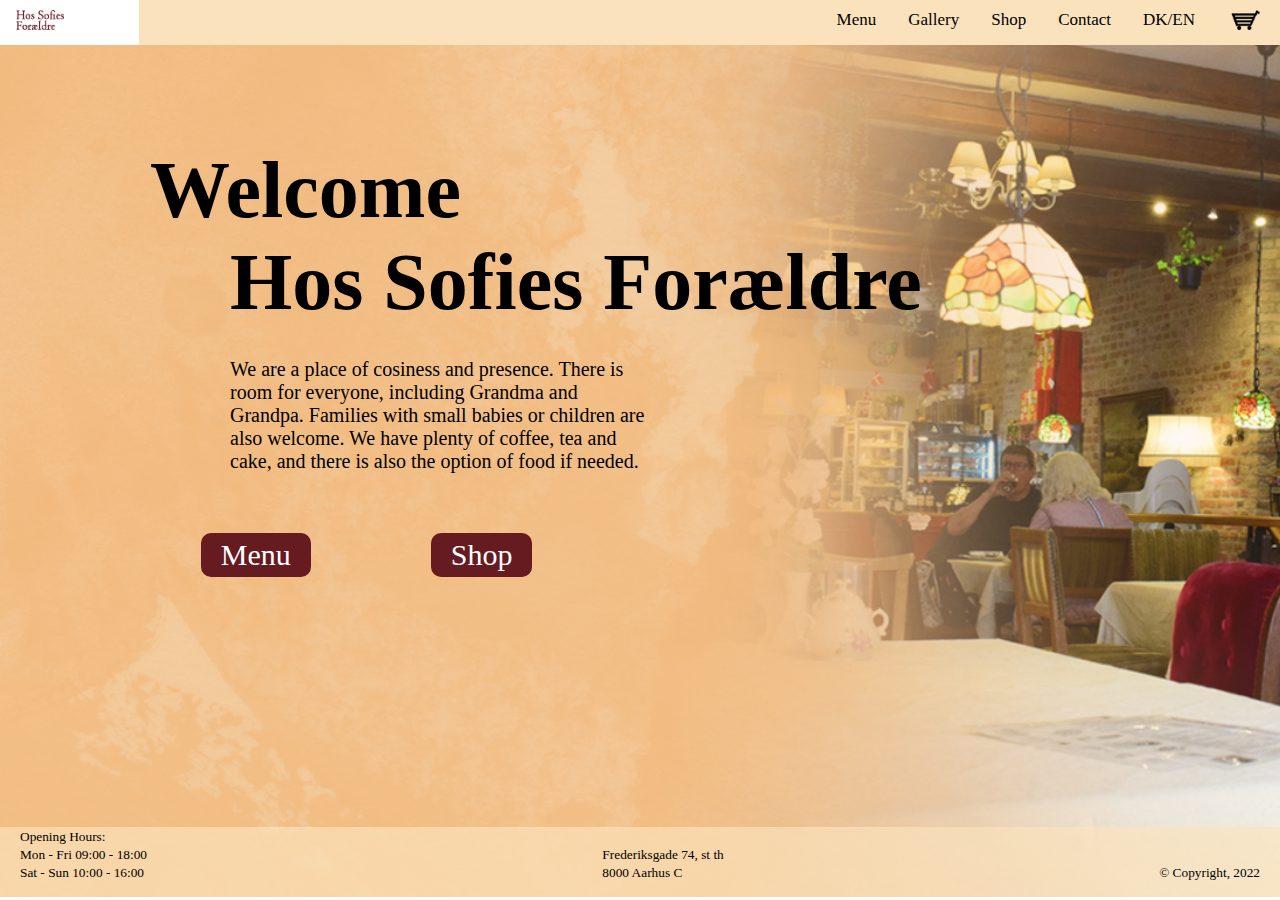
<file: index.html>
<!DOCTYPE html>
<html lang="en">

<head>
    <meta charset="UTF-8">
    <meta http-equiv="X-UA-Compatible" content="IE=edge">
    <meta name="viewport" content="width=device-width, initial-scale=1.0">
    <title>Hos Sofies Forældre</title>
    <link rel="stylesheet" href="css/styles.css">
</head>

<body id="homepage">

    <header>
        <div class="topnav">
            <a href="index.html" class="split"><img src="images/Logo-real.png" alt="logo" class="logo1"></a>
            <a href="#trolly"><img src="images/shopping cart.png" alt="trolly" class="responsiveImg"></a>
            <a href="#language">DK/EN</a>
            <a href="contact.html">Contact</a>
            <a href="shop.html">Shop</a>
            <a href="gallery.html">Gallery</a>
            <a href="menu.html">Menu</a>
        </div>
    </header>

    <main>
        <h2 id="welcome">Welcome</h2>
        <h1 id="name">Hos Sofies Forældre</h1>

        <p id="description">We are a place of cosiness and presence. There is<br> room for everyone, including Grandma
            and<br> Grandpa.
            Families
            with small babies or children are<br> also welcome. We have plenty of coffee, tea and <br>cake, and there is
            also
            the option of food if needed.
        </p>

        <div class="button-container">
            <a class="my-button" href="menu.html">
                Menu
            </a>

            <a class="my-button" href="shop.html">
                Shop
            </a>
        </div>


        <footer id="my-footer">

        </footer>

    </main>



    <script src="js/js.js">
    </script>
</body>

</html>
</file>
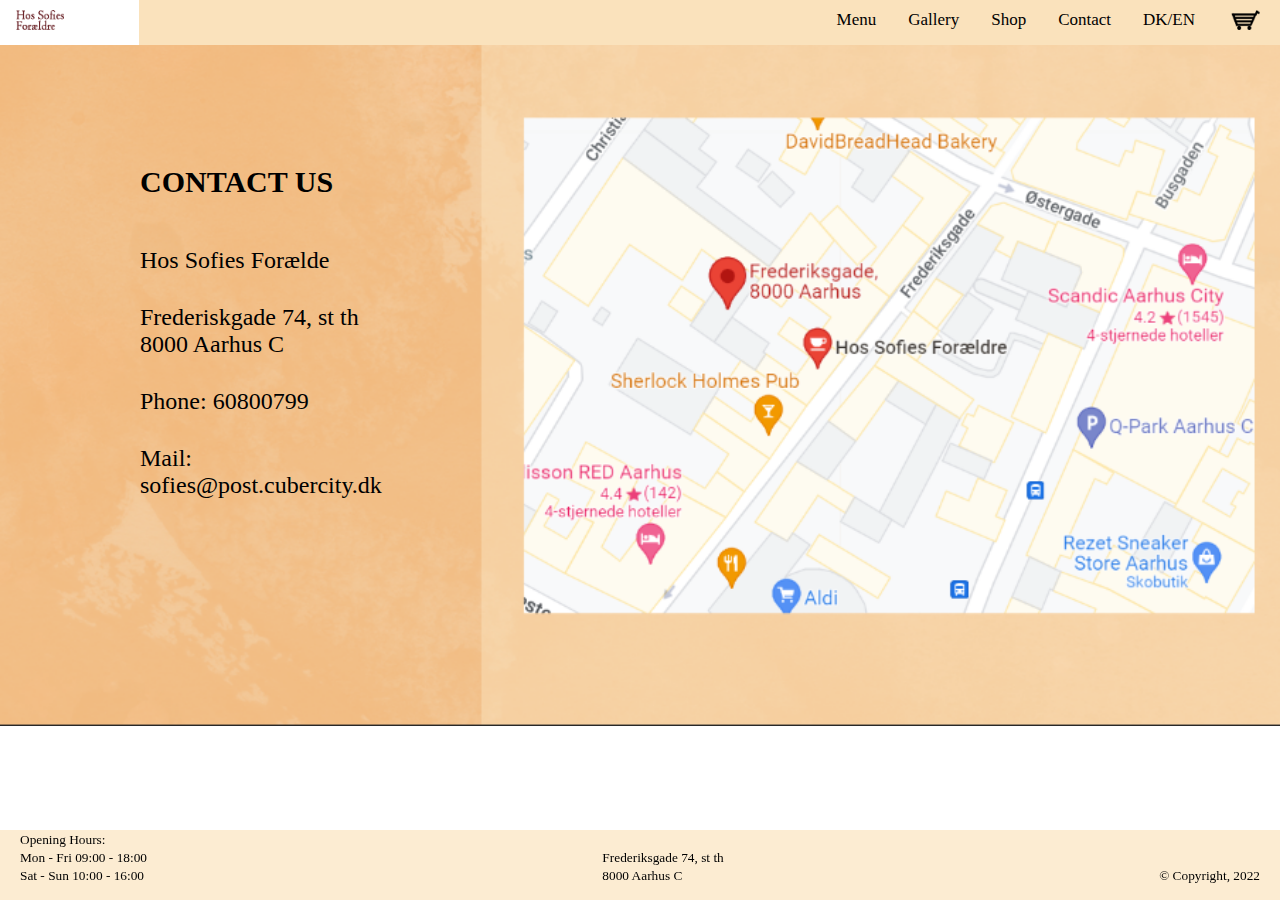
<file: contact.html>
<!DOCTYPE html>
<html lang="en">

<head>
    <meta charset="UTF-8">
    <meta http-equiv="X-UA-Compatible" content="IE=edge">
    <meta name="viewport" content="width=device-width, initial-scale=1.0">
    <title>Hos Sofies Forældre</title>
    <link rel="stylesheet" href="css/contact.css">
</head>

<body>
    <header>
        <div class="topnav">
            <a href="index.html" class="split"><img src="images/Logo-real.png" alt="logo" class="logo1"></a>
            <a href="#trolly"><img src="images/shopping cart.png" alt="trolly" class="responsiveImg"></a>
            <a href="#language">DK/EN</a>
            <a href="contact.html">Contact</a>
            <a href="shop.html">Shop</a>
            <a href="gallery.html">Gallery</a>
            <a href="menu.html">Menu</a>
        </div>
    </header>
    <main>

        <p>
        <div id="con">CONTACT US</div>
        </p>
        <br>

        <div id="info">Hos Sofies Forælde </div>
        <div id="info">Frederiskgade 74, st th
            <br>
            8000 Aarhus C
        </div>
        <div id="info">Phone: 60800799
        </div>
        <div id="info">Mail:
            <br>
            sofies@post.cubercity.dk
        </div>
    </main>

    <footer id="my-footer">

    </footer>

    <script src="js/js.js"></script>
</body>

</html>
</file>
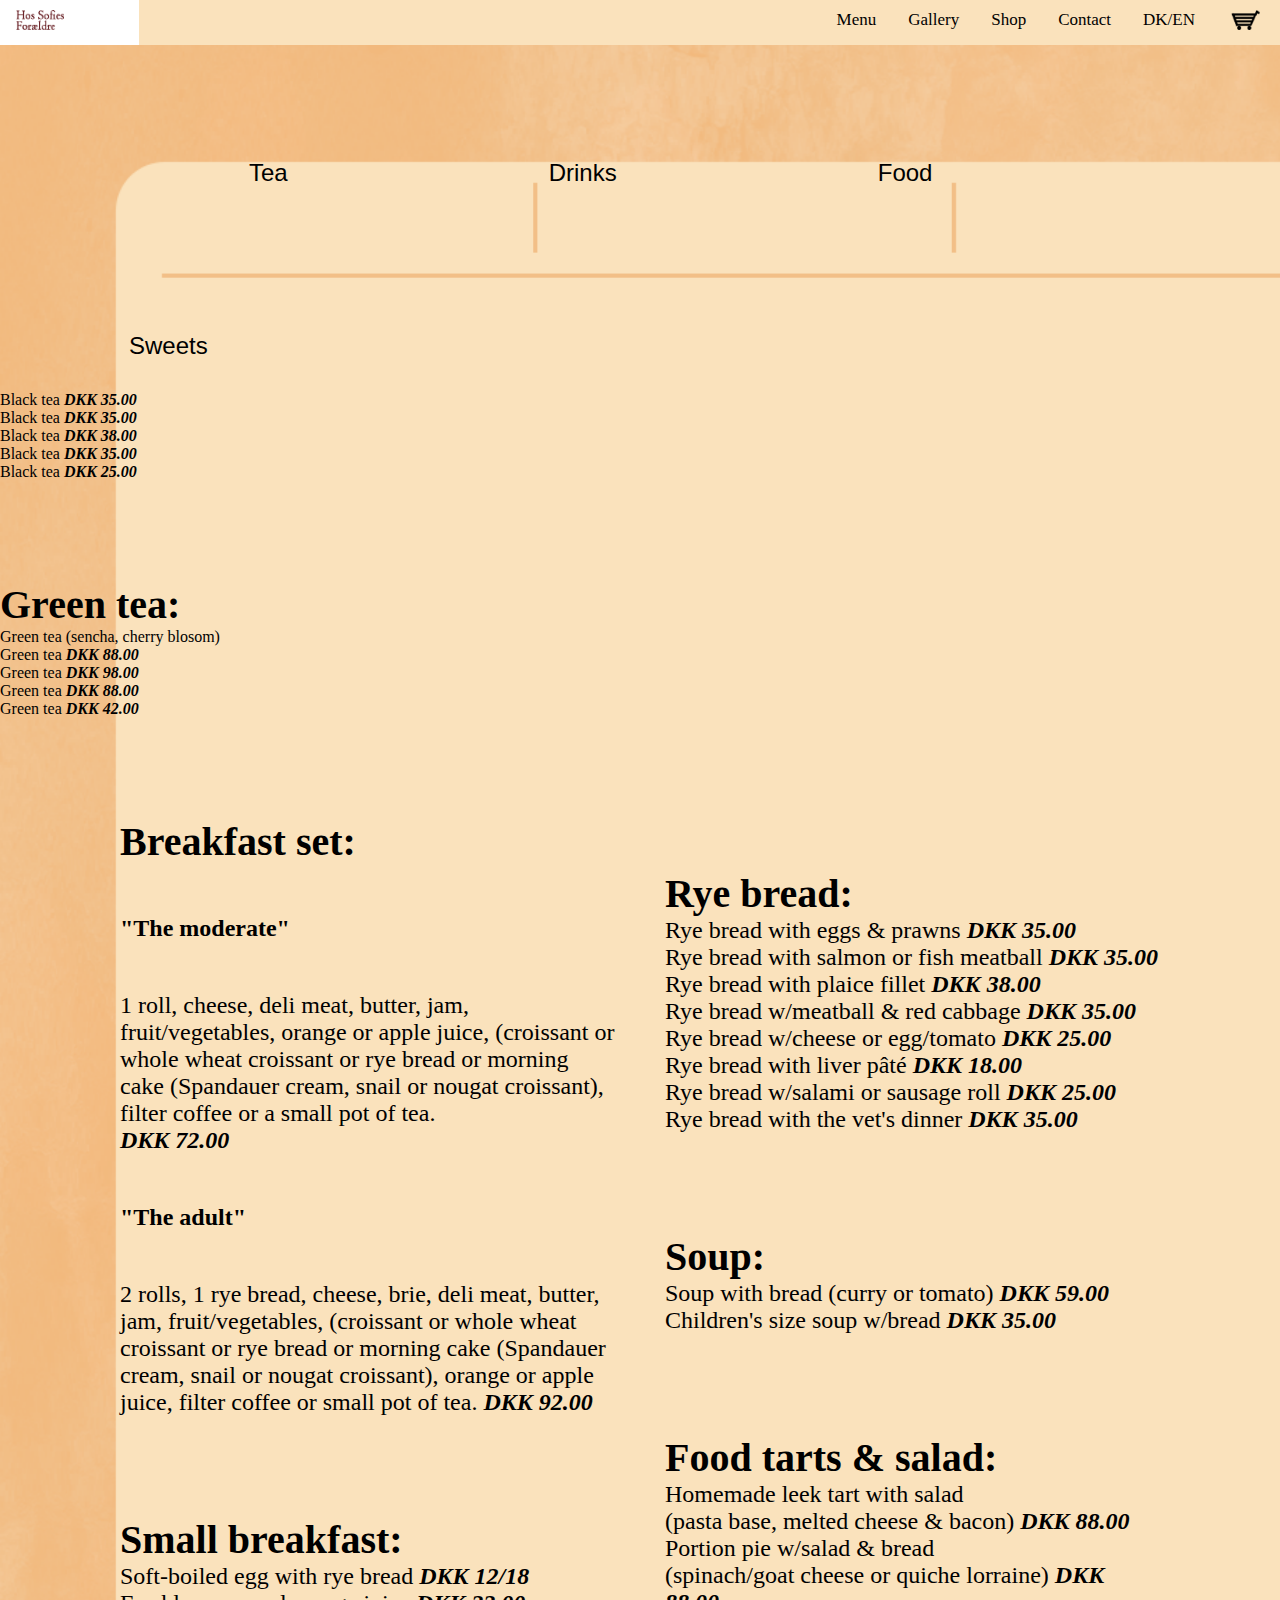
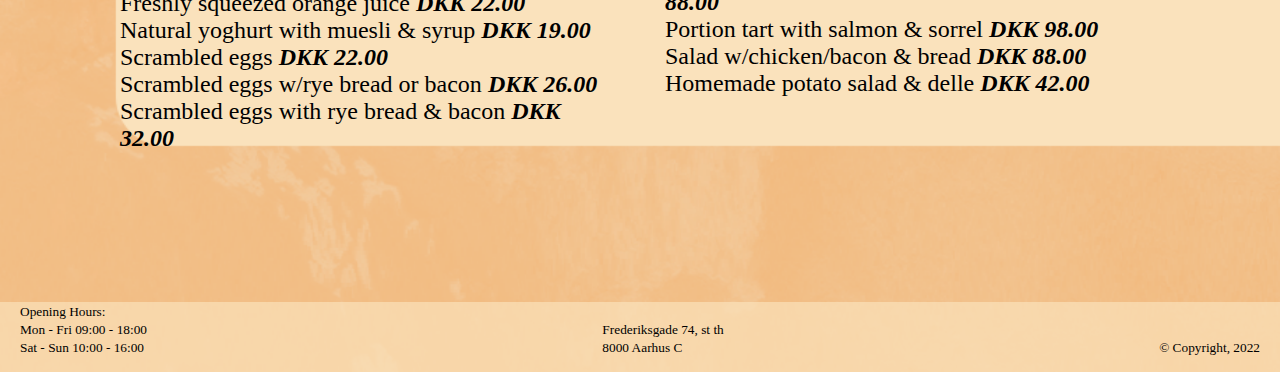
<file: menu - Copy.html>
<!DOCTYPE html>
<html lang="en">

<head>
    <meta charset="UTF-8">
    <meta http-equiv="X-UA-Compatible" content="IE=edge">
    <meta name="viewport" content="width=device-width, initial-scale=1.0">
    <title>Menu</title>
    <link rel="stylesheet" href="css/menu.css">
</head>

<body id="menubackground">

    <header>
        <div class="topnav">
            <a href="index.html" class="split"><img src="images/Logo-real.png" alt="logo" class="logo1"></a>
            <a href="#trolly"><img src="images/shopping cart.png" alt="trolly" class="responsiveImg"></a>
            <a href="#language">DK/EN</a>
            <a href="contact.html">Contact</a>
            <a href="shop.html">Shop</a>
            <a href="gallery.html">Gallery</a>
            <a href="menu.html">Menu</a>
        </div>

    </header>

    <main>

        <div class="btn-group">
            <button class="tablinks" onclick="openMenu(event, 'Tea')" id="x">Tea</button>
            <button class="tablinks" onclick="openMenu(event, 'Drinks')">Drinks</button>
            <button class="tablinks" onclick="openMenu(event, 'Food')" id="defaultOpen">Food</button>
            <button class="tablinks" onclick="openMenu(event, 'Sweets')">Sweets</button>
        </div>

        <!--content menu food-->

        <div id="Tea" class="tabcontent">
            <section class="columns">

                <p>
                <h3>Tea:</h3>
                Small glass of tea <element id="price">DKK 24.00</element> <br>
                Large glass of tea <element id="price">DKK 34.00</element> <br>
                Small pot of tea (2 cups) <element id="price">DKK 38.00</element> <br>
                Large pot of tea (6 cups) <element id="price">DKK 72.00</element> <br>
                <p>Refilling the tea water ½ price</p>
                Small glass of iced tea (lemon or mango) <element id="price">DKK 24.00</element> <br>
                Large glass of iced tea (lemon or mango) <element id="price">DKK 34.00</element> <br>
                Small/large homemade chai latte <element id="price">DKK 39/46</element> <br>
                <p>We have a large selection of teas.
                    You will find the list of teas at the shelf up at the counter.</p>
                </p>

                <p>
                <div id="rye">
                    <p>
                    <h3>Black tea:</h3>
                </div>
                </p>
        </div>
        Black tea <element id="price">DKK 35.00</element><br>
        Black tea <element id="price">DKK 35.00</element><br>
        Black tea <element id="price">DKK 38.00</element><br>
        Black tea <element id="price">DKK 35.00</element><br>
        Black tea <element id="price">DKK 25.00</element><br>
        </p>

        <p>
        <h3>Green tea:</h3>
        Green tea (sencha, cherry blosom) <br>
        Green tea <element id="price">DKK 88.00</element><br>
        Green tea <element id="price">DKK 98.00</element><br>
        Green tea <element id="price">DKK 88.00</element><br>
        Green tea <element id="price">DKK 42.00</element><br>
        </p>
        </section>
        </div>

        <div id="Drinks" class="tabcontent">
            <section class="columns">
                <p>
                <h3>Coffee:</h3>
                Espresso (only made as a double) <element id="price">DKK 28.00</element><br>
                Americano Single <element id="price">DKK 26.00</element><br>
                Americano Double <element id="price">DKK 36.00</element><br>
                Cortado <element id="price">DKK 30.00</element><br>
                Cappuccino <element id="price">DKK 39.00</element><br>
                Cafe au lait <element id="price">DKK 39.00</element><br>
                Small Cafe latte (mini or whole milk) <element id="price">DKK 39.00</element><br>
                Large Cafe latte (mini or whole milk) <element id="price">DKK 46.00</element><br>
                Extra shot of espresso <element id="price">DKK 12.00</element><br>
                Small kafao (latte w/cocoa) <element id="price">DKK 45.00</element><br>
                Large kafao (latte w/cocoa) <element id="price">DKK 52.00</element><br>
                Licorice latte (licorice syrup & milk) <element id="price">DKK 22.00</element><br>
                </p>

                <p>
                <h3>Cold Coffee:</h3>
                Small iced latte with optional syrup <element id="price">DKK 42.00</element><br>
                Large iced latte with optional syrup <element id="price">DKK 48.00</element><br>
                Small deluxe iced latte w/vanilla ice cream/whipped cream <br>
                <element id="price">DKK 48.00</element><br>
                Large deluxe iced latte w/vanilla ice cream/whipped cream <br>
                <element id="price">DKK 54.00</element><br>
                Coffee syrup: <element id="price">DKK 8.00</element><br>
                chocolate – vanilla – hazelnut
                irish cream – tiramisu – caramel
                </p>

                <p>
                <h3>Cocoa:</h3>
                Small/large hot cocoa with whipped cream <element id="price">DKK 39/45</element><br>
                Small/Large gl. cold cocoa milk <element id="price">DKK 16/30</element><br>
                Small cold cocoa deluxe (with vanilla ice cream) <element id="price">DKK 44.00</element><br>
                Large cold cocoa deluxe (with vanilla ice cream) <element id="price">DKK 50.00</element><br>

                </p>

                <p>
                <div id="rye">
                    <h3>Chocolate:</h3>
                </div>
                Small hot chocolate <element id="price">DKK 42.00</element><br>
                Large hot chocolate <element id="price">DKK 52.00</element><br>
                We only use valrhona in our chocolate, very rich chocolate flavor.
                Choose between light, dark or mixed light and dark.
                </p>

                <p>
                <h3>Milk & juice & Smoothies:</h3>
                Freshly squeezed orange juice <element id="price">DKK 45.00</element><br>
                Baby glass mini or whole milk <element id="price">DKK 6.00</element><br>
                Small glass of milk/juice orange or apple <element id="price">DKK 12.00</element><br>
                Large glass of milk/juice orange or apple <element id="price">DKK 22.00</element><br>
                Smoothies raspberry/strawberry, mango/pineapple, strawberry/banana <element id="price">DKK 45.00
                </element><br>

                <h3>Non-alcoholic beer (large selection):</h3>
                25 cl <element id="price">DKK 26.00</element><br>
                33cl <element id="price">DKK 39.00</element><br>
                50cl <element id="price">DKK 55.00</element><br>
                Cool Ginger Beer 25cl <element id="price">DKK 40.00</element><br>
                <br><br><br><br><br><br><br><br><br><br><br><br>
                </p>
            </section>
        </div>

        <div id="Food" class="tabcontent">

            <section class="columns">
                <p>
                <h3>Breakfast set: </h3>
                <p>
                <h4>"The moderate"</h4>
                </p>
                1 roll, cheese, deli meat, butter, jam, fruit/vegetables, orange or apple juice, (croissant or whole
                wheat croissant or rye bread or morning cake (Spandauer cream, snail or nougat croissant), filter coffee
                or a small pot of tea.
                <br>
                <element id="price">DKK 72.00</element><br>

                <p>
                <h4>"The adult"</h4>
                </p>
                2 rolls, 1 rye bread, cheese, brie, deli meat, butter, jam, fruit/vegetables, (croissant or whole wheat
                croissant or rye bread or morning cake (Spandauer cream, snail or nougat croissant), orange or apple
                juice, filter coffee or small pot of tea.
                <element id="price">DKK 92.00</element>
                </p>

                <p>
                <h3>Small breakfast:</h3>
                Soft-boiled egg with rye bread <element id="price">DKK 12/18</element><br>
                Freshly squeezed orange juice <element id="price">DKK 22.00</element><br>
                Natural yoghurt with muesli & syrup <element id="price">DKK 19.00</element><br>
                Scrambled eggs <element id="price">DKK 22.00</element><br>
                Scrambled eggs w/rye bread or bacon <element id="price">DKK 26.00</element><br>
                Scrambled eggs with rye bread & bacon <element id="price">DKK 32.00</element><br>
                </p>


                <p>
                <div id="rye">
                    <h3>Rye bread:</h3>
                </div>
                Rye bread with eggs & prawns <element id="price">DKK 35.00</element> <br>
                Rye bread with salmon or fish meatball <element id="price">DKK 35.00</element><br>
                Rye bread with plaice fillet <element id="price">DKK 38.00</element><br>
                Rye bread w/meatball & red cabbage <element id="price">DKK 35.00</element><br>
                Rye bread w/cheese or egg/tomato <element id="price">DKK 25.00</element><br>
                Rye bread with liver pâté <element id="price">DKK 18.00</element><br>
                Rye bread w/salami or sausage roll <element id="price">DKK 25.00</element><br>
                Rye bread with the vet's dinner <element id="price">DKK 35.00</element><br>
                </p>

                <p>
                <h3>Soup:</h3>
                Soup with bread (curry or tomato) <element id="price">DKK 59.00</element><br>
                Children's size soup w/bread <element id="price">DKK 35.00</element><br>
                </p>

                <p>
                <h3>Food tarts & salad:</h3>
                Homemade leek tart with salad<br>
                (pasta base, melted cheese & bacon) <element id="price">DKK 88.00</element><br>
                Portion pie w/salad & bread<br>
                (spinach/goat cheese or quiche lorraine) <element id="price">DKK 88.00</element><br>
                Portion tart with salmon & sorrel <element id="price">DKK 98.00</element><br>
                Salad w/chicken/bacon & bread <element id="price">DKK 88.00</element><br>
                Homemade potato salad & delle <element id="price">DKK 42.00</element><br>
                </p>
            </section>
        </div>

        <div id="Sweets" class="tabcontent">
            <section class="columns">
                <p>
                <h3>Pies & cakes:</h3>
                Tart with whipped cream or creme fraiche <element id="price">DKK 38.00</element><br>
                Brownie with whipped cream or creme fraiche <element id="price">DKK 25.00</element><br>
                Homemade Cookie <element id="price">DKK 20.00</element><br>
                Flap Jack <element id="price">DKK 20.00</element><br>
                Homemade truffle <element id="price">DKK 18.00</element><br>
                Breakfast cake (freshly baked) <element id="price">DKK 22.00</element><br>
                Cookie plate (homemade) <element id="price">DKK 26.00</element><br>
                Cake festival <br>
                (4 different small pieces of pie that we select) <element id="price">DKK 42.00</element><br>
                General croissant/whole wheat cros/nougat cros <br>
                <element id="price">DKK 18/22/22</element><br>
                Small/Large fruit plate <element id="price">DKK 25/42</element><br>
                </p>

                <p>
                <h3>Pancakes:</h3>
                </p>
                Pancake with sugar <element id="price">DKK 16.00</element><br>
                Pancake with jam <element id="price">DKK 24.00</element><br>
                Pancake with syrup etc. Nutella <element id="price">DKK 24.00</element><br>
                Pancake w/vanilla ice cream & chocolate sauce <element id="price">DKK 26.00</element><br>
                </p>

                <p>
                <div id="rye">
                    <h3>Ice cream:</h3>
                </div>
                1 scoop <element id="price">DKK 24</element><br>
                2 scoops <element id="price">DKK 32</element><br>
                3 scoops <element id="price">DKK 40</element><br>
                4 scoops <element id="price">DKK 48</element><br>
                Soft ice (vanilla or lemon sorbet or licorice/raspberry) <br>
                <element id="price">DKK 35.00</element><br>
                Frozen yogurt (wood berries or many/passion) <element id="price">DKK 35.00</element><br>
                Children's rocket ice cream w/surprise <br>
                (vanilla w/chocolate pieces)<element id="price"> DKK 36.00</element><br>
                Milkshakes with whipped cream & topping/sauce <element id="price">DKK 48.00</element><br>
                </p>

                <p>
                <h3>Belgian waffles:</h3>
                With ice cream/whipped cream/sprinkles/sauce <element id="price">DKK 45.00</element><br>
                With soft ice/whipped cream/sprinkles/sauce <element id="price">DKK 45.00</element><br>
                <br><br>
                </p>
            </section>
        </div>
        <footer id="my-footer">

        </footer>

    </main>





    <script src="js/js.js">
    </script>
</body>

</html>
</file>
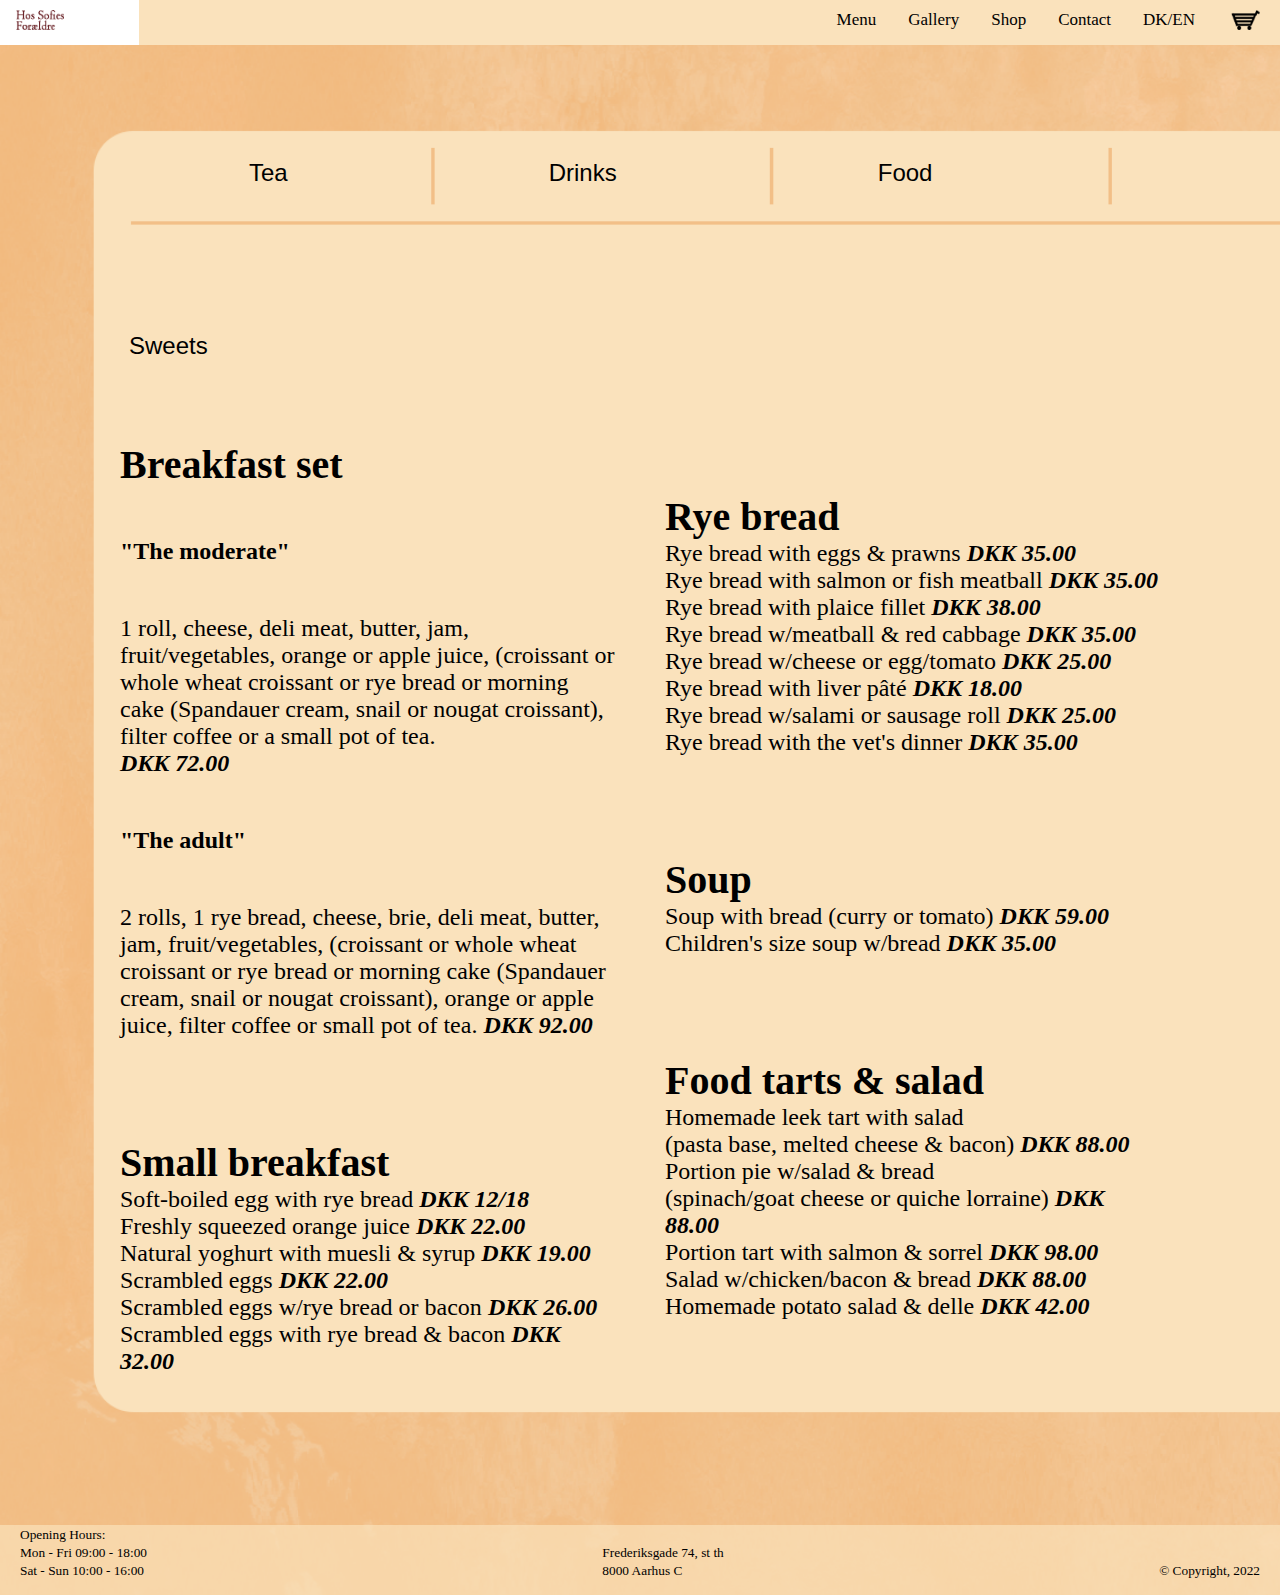
<file: menu.html>
<!DOCTYPE html>
<html lang="en">

<head>
    <meta charset="UTF-8">
    <meta http-equiv="X-UA-Compatible" content="IE=edge">
    <meta name="viewport" content="width=device-width, initial-scale=1.0">
    <title>Menu</title>
    <link rel="stylesheet" href="css/menu.css">
</head>

<body id="menubackground">

    <header>
        <div class="topnav">
            <a href="index.html" class="split"><img src="images/Logo-real.png" alt="logo" class="logo1"></a>
            <a href="#trolly"><img src="images/shopping cart.png" alt="trolly" class="responsiveImg"></a>
            <a href="#language">DK/EN</a>
            <a href="contact.html">Contact</a>
            <a href="shop.html">Shop</a>
            <a href="gallery.html">Gallery</a>
            <a href="menu.html">Menu</a>
        </div>

    </header>

    <main>

        <div class="btn-group">
            <button class="tablinks" onclick="openMenu(event, 'Tea')" id="x">Tea</button>
            <button class="tablinks" onclick="openMenu(event, 'Drinks')">Drinks</button>
            <button class="tablinks" onclick="openMenu(event, 'Food')" id="defaultOpen">Food</button>
            <button class="tablinks" onclick="openMenu(event, 'Sweets')">Sweets</button>
        </div>

        <!--content menu food-->

        <div id="Tea" class="tabcontent">
            <section class="columns">

                <p>
                <h3>Tea</h3>
                Small glass of tea <element id="price">DKK 24.00</element> <br>
                Large glass of tea <element id="price">DKK 34.00</element> <br>
                Small pot of tea (2 cups) <element id="price">DKK 38.00</element> <br>
                Large pot of tea (6 cups) <element id="price">DKK 72.00</element> <br>
                <p>Refilling the tea water ½ price</p>
                Small glass of iced tea (lemon or mango) <element id="price">DKK 24.00</element> <br>
                Large glass of iced tea (lemon or mango) <element id="price">DKK 34.00</element> <br>
                Small/large homemade chai latte <element id="price">DKK 39/46</element> <br>
                <p>We have a large selection of teas.
                    You will find the list of teas at the shelf up at the counter.</p>
                <br>
                </p>

                <p>
                <div id="rye">
                    <h3>Black tea</h3>
                </div>
                Black tea <element id="price">DKK 35.00</element><br>
                Black tea <element id="price">DKK 35.00</element><br>
                Black tea <element id="price">DKK 38.00</element><br>
                Black tea <element id="price">DKK 35.00</element><br>
                Black tea <element id="price">DKK 25.00</element><br>
                </p>

                <p>
                <h3>Green tea</h3>
                Green tea (sencha, cherry blosom) <br>
                Green tea <element id="price">DKK 88.00</element><br>
                Green tea <element id="price">DKK 98.00</element><br>
                Green tea <element id="price">DKK 88.00</element><br>
                Green tea <element id="price">DKK 42.00</element><br>
                </p>
            </section>
        </div>

        <div id="Drinks" class="tabcontent">
            <section class="columns">
                <p>
                <h3>Coffee</h3>
                Espresso (only made as a double) <element id="price">DKK 28.00</element><br>
                Americano Single <element id="price">DKK 26.00</element><br>
                Americano Double <element id="price">DKK 36.00</element><br>
                Cortado <element id="price">DKK 30.00</element><br>
                Cappuccino <element id="price">DKK 39.00</element><br>
                Cafe au lait <element id="price">DKK 39.00</element><br>
                Small Cafe latte (mini or whole milk) <element id="price">DKK 39.00</element><br>
                Large Cafe latte (mini or whole milk) <element id="price">DKK 46.00</element><br>
                Extra shot of espresso <element id="price">DKK 12.00</element><br>
                Small kafao (latte w/cocoa) <element id="price">DKK 45.00</element><br>
                Large kafao (latte w/cocoa) <element id="price">DKK 52.00</element><br>
                Licorice latte (licorice syrup & milk) <element id="price">DKK 22.00</element><br>
                </p>

                <p>
                <h3>Cold Coffee</h3>
                Small iced latte with optional syrup <element id="price">DKK 42.00</element><br>
                Large iced latte with optional syrup <element id="price">DKK 48.00</element><br>
                Small deluxe iced latte w/vanilla ice cream/whipped cream <br>
                <element id="price">DKK 48.00</element><br>
                Large deluxe iced latte w/vanilla ice cream/whipped cream <br>
                <element id="price">DKK 54.00</element><br>
                Coffee syrup: <element id="price">DKK 8.00</element><br>
                chocolate – vanilla – hazelnut
                irish cream – tiramisu – caramel
                </p>

                <p>
                <h3>Cocoa</h3>
                Small/large hot cocoa with whipped cream <element id="price">DKK 39/45</element><br>
                Small/Large gl. cold cocoa milk <element id="price">DKK 16/30</element><br>
                Small cold cocoa deluxe (with vanilla ice cream) <element id="price">DKK 44.00</element><br>
                Large cold cocoa deluxe (with vanilla ice cream) <element id="price">DKK 50.00</element><br>
                <br><br>
                </p>

                <p>
                <div id="rye">
                    <h3>Chocolate</h3>
                </div>
                Small hot chocolate <element id="price">DKK 42.00</element><br>
                Large hot chocolate <element id="price">DKK 52.00</element><br>
                We only use valrhona in our chocolate, very rich chocolate flavor.
                Choose between light, dark or mixed light and dark.
                </p>

                <p>
                <h3>Milk & juice & Smoothies</h3>
                Freshly squeezed orange juice <element id="price">DKK 45.00</element><br>
                Baby glass mini or whole milk <element id="price">DKK 6.00</element><br>
                Small glass of milk/juice orange or apple <element id="price">DKK 12.00</element><br>
                Large glass of milk/juice orange or apple <element id="price">DKK 22.00</element><br>
                Smoothies raspberry/strawberry, mango/pineapple, strawberry/banana <element id="price">DKK 45.00
                </element><br>
                </p>

                <p>
                <h3>Non-alcoholic beer (large selection)</h3>
                25 cl <element id="price">DKK 26.00</element><br>
                33cl <element id="price">DKK 39.00</element><br>
                50cl <element id="price">DKK 55.00</element><br>
                Cool Ginger Beer 25cl <element id="price">DKK 40.00</element><br>
                <br><br><br><br><br><br><br><br><br><br><br><br>
                </p>
            </section>
        </div>

        <div id="Food" class="tabcontent">

            <section class="columns">
                <p>
                <h3>Breakfast set</h3>
                <p>
                <h4>"The moderate"</h4>
                </p>
                1 roll, cheese, deli meat, butter, jam, fruit/vegetables, orange or apple juice, (croissant or whole
                wheat croissant or rye bread or morning cake (Spandauer cream, snail or nougat croissant), filter coffee
                or a small pot of tea.
                <br>
                <element id="price">DKK 72.00</element><br>

                <p>
                <h4>"The adult"</h4>
                </p>
                2 rolls, 1 rye bread, cheese, brie, deli meat, butter, jam, fruit/vegetables, (croissant or whole wheat
                croissant or rye bread or morning cake (Spandauer cream, snail or nougat croissant), orange or apple
                juice, filter coffee or small pot of tea.
                <element id="price">DKK 92.00</element>
                </p>

                <p>
                <h3>Small breakfast</h3>
                Soft-boiled egg with rye bread <element id="price">DKK 12/18</element><br>
                Freshly squeezed orange juice <element id="price">DKK 22.00</element><br>
                Natural yoghurt with muesli & syrup <element id="price">DKK 19.00</element><br>
                Scrambled eggs <element id="price">DKK 22.00</element><br>
                Scrambled eggs w/rye bread or bacon <element id="price">DKK 26.00</element><br>
                Scrambled eggs with rye bread & bacon <element id="price">DKK 32.00</element>
                </p>


                <p>
                <div id="rye">
                    <h3>Rye bread</h3>
                </div>
                Rye bread with eggs & prawns <element id="price">DKK 35.00</element> <br>
                Rye bread with salmon or fish meatball <element id="price">DKK 35.00</element><br>
                Rye bread with plaice fillet <element id="price">DKK 38.00</element><br>
                Rye bread w/meatball & red cabbage <element id="price">DKK 35.00</element><br>
                Rye bread w/cheese or egg/tomato <element id="price">DKK 25.00</element><br>
                Rye bread with liver pâté <element id="price">DKK 18.00</element><br>
                Rye bread w/salami or sausage roll <element id="price">DKK 25.00</element><br>
                Rye bread with the vet's dinner <element id="price">DKK 35.00</element><br>
                </p>

                <p>
                <h3>Soup</h3>
                Soup with bread (curry or tomato) <element id="price">DKK 59.00</element><br>
                Children's size soup w/bread <element id="price">DKK 35.00</element><br>
                </p>

                <p>
                <h3>Food tarts & salad</h3>
                Homemade leek tart with salad<br>
                (pasta base, melted cheese & bacon) <element id="price">DKK 88.00</element><br>
                Portion pie w/salad & bread<br>
                (spinach/goat cheese or quiche lorraine) <element id="price">DKK 88.00</element><br>
                Portion tart with salmon & sorrel <element id="price">DKK 98.00</element><br>
                Salad w/chicken/bacon & bread <element id="price">DKK 88.00</element><br>
                Homemade potato salad & delle <element id="price">DKK 42.00</element><br>
                </p>
            </section>
        </div>

        <div id="Sweets" class="tabcontent">
            <section class="columns">
                <p>
                <h3>Pies & cakes</h3>
                Tart with whipped cream or creme fraiche <element id="price">DKK 38.00</element><br>
                Brownie with whipped cream or creme fraiche <element id="price">DKK 25.00</element><br>
                Homemade Cookie <element id="price">DKK 20.00</element><br>
                Flap Jack <element id="price">DKK 20.00</element><br>
                Homemade truffle <element id="price">DKK 18.00</element><br>
                Breakfast cake (freshly baked) <element id="price">DKK 22.00</element><br>
                Cookie plate (homemade) <element id="price">DKK 26.00</element><br>
                Cake festival <br>
                (4 different small pieces of pie that we select) <element id="price">DKK 42.00</element><br>
                General croissant/whole wheat cros/nougat cros <br>
                <element id="price">DKK 18/22/22</element><br>
                Small/Large fruit plate <element id="price">DKK 25/42</element><br>
                </p>

                <p>
                <h3>Pancakes</h3>
                Pancake with sugar <element id="price">DKK 16.00</element><br>
                Pancake with jam <element id="price">DKK 24.00</element><br>
                Pancake with syrup etc. Nutella <element id="price">DKK 24.00</element><br>
                Pancake w/vanilla ice cream & chocolate sauce <element id="price">DKK 26.00</element><br>
                </p>

                <p>
                <div id="rye">
                    <h3>Ice cream</h3>
                </div>
                1 scoop <element id="price">DKK 24</element><br>
                2 scoops <element id="price">DKK 32</element><br>
                3 scoops <element id="price">DKK 40</element><br>
                4 scoops <element id="price">DKK 48</element><br>
                Soft ice (vanilla or lemon sorbet or licorice/raspberry) <br>
                <element id="price">DKK 35.00</element><br>
                Frozen yogurt (wood berries or many/passion) <element id="price">DKK 35.00</element><br>
                Children's rocket ice cream w/surprise <br>
                (vanilla w/chocolate pieces)<element id="price"> DKK 36.00</element><br>
                Milkshakes with whipped cream & topping/sauce <element id="price">DKK 48.00</element><br>
                </p>

                <p>
                <h3>Belgian waffles</h3>
                With ice cream/whipped cream/sprinkles/sauce <element id="price">DKK 45.00</element><br>
                With soft ice/whipped cream/sprinkles/sauce <element id="price">DKK 45.00</element><br>
                <br><br>
                </p>
            </section>
        </div>
        <footer id="my-footer">

        </footer>

    </main>


    <script src="js/js.js">
    </script>
</body>

</html>
</file>
<file: css/styles.css>
* {
    margin: 0;
    padding: 0;
    box-sizing: border-box;
}

:root {
    /* colours */
    --purple: #651b20;
    --white: white;
    --main: #fae2bc;
    --hover: white;
    --text: black;
    --footer: #fae2bcab;


    /* fonts */
    --reading: "Calibri";
    --headings: "Centaur";
    --weclome: "Michland";
}

/* header */
/* Create a top navigation bar with a black background color  */

.topnav {
    background-color: var(--main);
    overflow: hidden;
}

/* Style the links inside the navigation bar */
.topnav a {
    float: right;
    color: #f2f2f2;
    text-align: center;
    padding: 10px 16px 15px;
    text-decoration: none;
    font-size: 17px;
    color: var(--text);
    font-family: var(--reading);
}

/* Change the color of links on hover */
.topnav a:hover {
    background-color: var(--hover);
    color: var(--text);
}

/* Create a right-aligned (split) link inside the navigation bar */
.topnav a.split {
    float: left;
    color: white;
}

.responsiveImg {
    display: block;
    width: 80%;
    height: auto;
    margin-left: auto;
    margin-right: auto;
    justify-content: center;
}

/*image*/
.logo1 {
    display: flex;
    width: 45%;
    height: auto;
}

/*end of the header*/

/*body*/

#homepage {
    background-image: url("../images/Background2.jpg");
    background-size: cover;
    background-repeat: no-repeat;
}

#welcome {
    font-family: var(--weclome);
    font-size: 80px;
    margin: 100px 0px 1px 150px;
}

#name {
    font-family: var(--headings);
    font-size: 80px;
    margin: 0px 0px 30px 230px;
}

#description {
    font-family: var(--reading);
    font-size: 20px;
    padding-left: 230px;
}

#menu li {
    width: 33%;
}

#footer {
    margin-bottom: 0px;
    margin-top: 150px;
    width: auto;
    height: 70px;
    display: flex;
    justify-content: space-between;
    font-family: var(--reading);
    font-size: 16px;
    background-color: var(--footer);
    padding-left: 20px;
    padding-right: 20px;

}

ul {
    list-style-type: none;
}

.FlexNav1 {
    display: flex;
    padding-left: 10%;
}


.my-button {
    border: none;
    background-color: var(--purple);
    color: white;
    font-family: var(--reading);
    padding: 5px 20px;
    margin: 60px;
    text-align: center;
    font-size: 30px;
    border-radius: 10px;
    margin-bottom: 100px;
    text-decoration: none;
}

.button-container {
    width: 200px;
    display: flex;
    margin-left: calc(11%);
}
</file>
<file: css/contact.css>
* {
    margin: 0;
    padding: 0;
    box-sizing: border-box;
}

:root {
    /* colours */
    --footer: #fae2bcab;
    --white: white;
    --main: #fae2bc;
    --hover: white;
    --text: black;

    /* fonts */
    --reading: "Calibri";
    --headings: "Centaur";
    --weclome: "Michland";
}

body {
    background-image: url("../images/backgroundcontact.png");
    background-size: cover;
    background-repeat: no-repeat;
}


/* header */
/* Create a top navigation bar with a black background color  */

.topnav {
    background-color: var(--main);
    overflow: hidden;
}

/* Style the links inside the navigation bar */
.topnav a {
    float: right;
    color: #f2f2f2;
    text-align: center;
    padding: 10px 16px 15px;
    text-decoration: none;
    font-size: 17px;
    color: var(--text);
    font-family: var(--reading);
}

/* Change the color of links on hover */
.topnav a:hover {
    background-color: var(--hover);
    color: var(--text);
}

/* Create a right-aligned (split) link inside the navigation bar */
.topnav a.split {
    float: left;
    color: white;
}

.responsiveImg {
    display: block;
    width: 80%;
    height: auto;
    margin-left: auto;
    margin-right: auto;
    justify-content: center;
}

/*image*/
.logo1 {
    display: flex;
    width: 45%;
    height: auto;
}

/*end of the header*/

/* main */
#con {
    margin-top: 120px;
    margin-left: 140px;
    font-family: var(--headings);
    font-size: 30px;
    font-weight: bold;
}

#info {
    margin-top: 30px;
    margin-left: 140px;
    font-family: var(--reading);
    font-size: 24px;
}

#footer {
    bottom: 0;
    width: 100%;
    height: 70px;
    left: 0;
    display: flex;
    position: fixed;
    justify-content: space-between;
    font-family: var(--reading);
    font-size: 16px;
    background-color: var(--footer);
    padding-left: 20px;
    padding-right: 20px;
}


ul {
    list-style-type: none;
}
</file>
<file: css/menu.css>
* {
    margin: 0;
    padding: 0;
    box-sizing: border-box;
}

:root {
    /* colours */
    --footer: #fae2bcab;
    --white: white;
    --main: #fae2bc;
    --hover: white;
    --text: black;

    /* fonts */
    --reading: "Calibri";
    --headings: "Centaur";
    --weclome: "Edwardian Script ITC";
}

/* header */
/* Create a top navigation bar with a black background color  */

.topnav {
    background-color: var(--main);
    overflow: hidden;
}

/* Style the links inside the navigation bar */
.topnav a {
    float: right;
    color: #f2f2f2;
    text-align: center;
    padding: 10px 16px 15px;
    text-decoration: none;
    font-size: 17px;
    color: var(--text);
    font-family: var(--reading);
}

/* Change the color of links on hover */
.topnav a:hover {
    background-color: var(--hover);
    color: var(--text);
}

/* Create a right-aligned (split) link inside the navigation bar */
.topnav a.split {
    float: left;
    color: white;
}

.responsiveImg {
    display: block;
    width: 80%;
    height: auto;
    margin-left: auto;
    margin-right: auto;
    justify-content: center;
}

/*image*/
.logo1 {
    display: flex;
    width: 45%;
    height: auto;
}

/*end of the header*/

/*menu page specific code*/

#menubackground {
    background-image: url("../images/Menu-copy.png");
    background-size: cover;
    background-repeat: no-repeat;
}


.btn-group button {
    background-color: rgba(255, 255, 255, 0);
    /* Green background */
    border: 0px;
    /* Green border */
    color: var(--text);
    /* White text */
    padding: 31px 129px;
    /* Some padding */
    cursor: pointer;
    /* Pointer/hand icon */
    float: left;
    /* Float the buttons side by side */
    margin-top: 83px;
    margin-right: 3px;
    font-size: 24px;
}

.btn-group button:not(:last-child) {
    border-right: none;
    /* Prevent double borders */
}

/* Clear floats (clearfix hack) */
.btn-group:after {
    content: "";
    clear: both;
    display: table;
}

/* Add a background color on hover */
.btn-group button:hover {
    background-color: var(--purple);
    color: var(--main);
}

.btn-group button.active {
    background-color: var(--purple);
}

.tabcontent {
    display: none;
}

#x {
    margin-left: 120px;
}

h3 {
    font-size: 40px;
    font-family: var(--headings);
    color: var(--purple);
    font-weight: bold;
    text-align: left;
}

h4 {
    font-weight: bold;
}

p {
    padding-top: 30px;
    padding-bottom: 20px;
}

#price {
    font-style: italic;
    font-weight: bold;
}

#rye {
    padding-top: 2px;
}


.columns {
    column-count: 2;
    font-family: var(--reading);
    font-size: 24px;
    text-align: left;
    color: var(--text);
    margin-left: 120px;
    margin-right: 120px;
    column-gap: 50px;
}

/*footer*/

#footer {
    margin-bottom: 0px;
    margin-top: 150px;
    width: auto;
    height: 70px;
    display: flex;
    justify-content: space-between;
    font-family: var(--reading);
    font-size: 16px;
    background-color: var(--footer);
    padding-left: 20px;
    padding-right: 20px;
}

ul {
    list-style-type: none;
}
</file>
